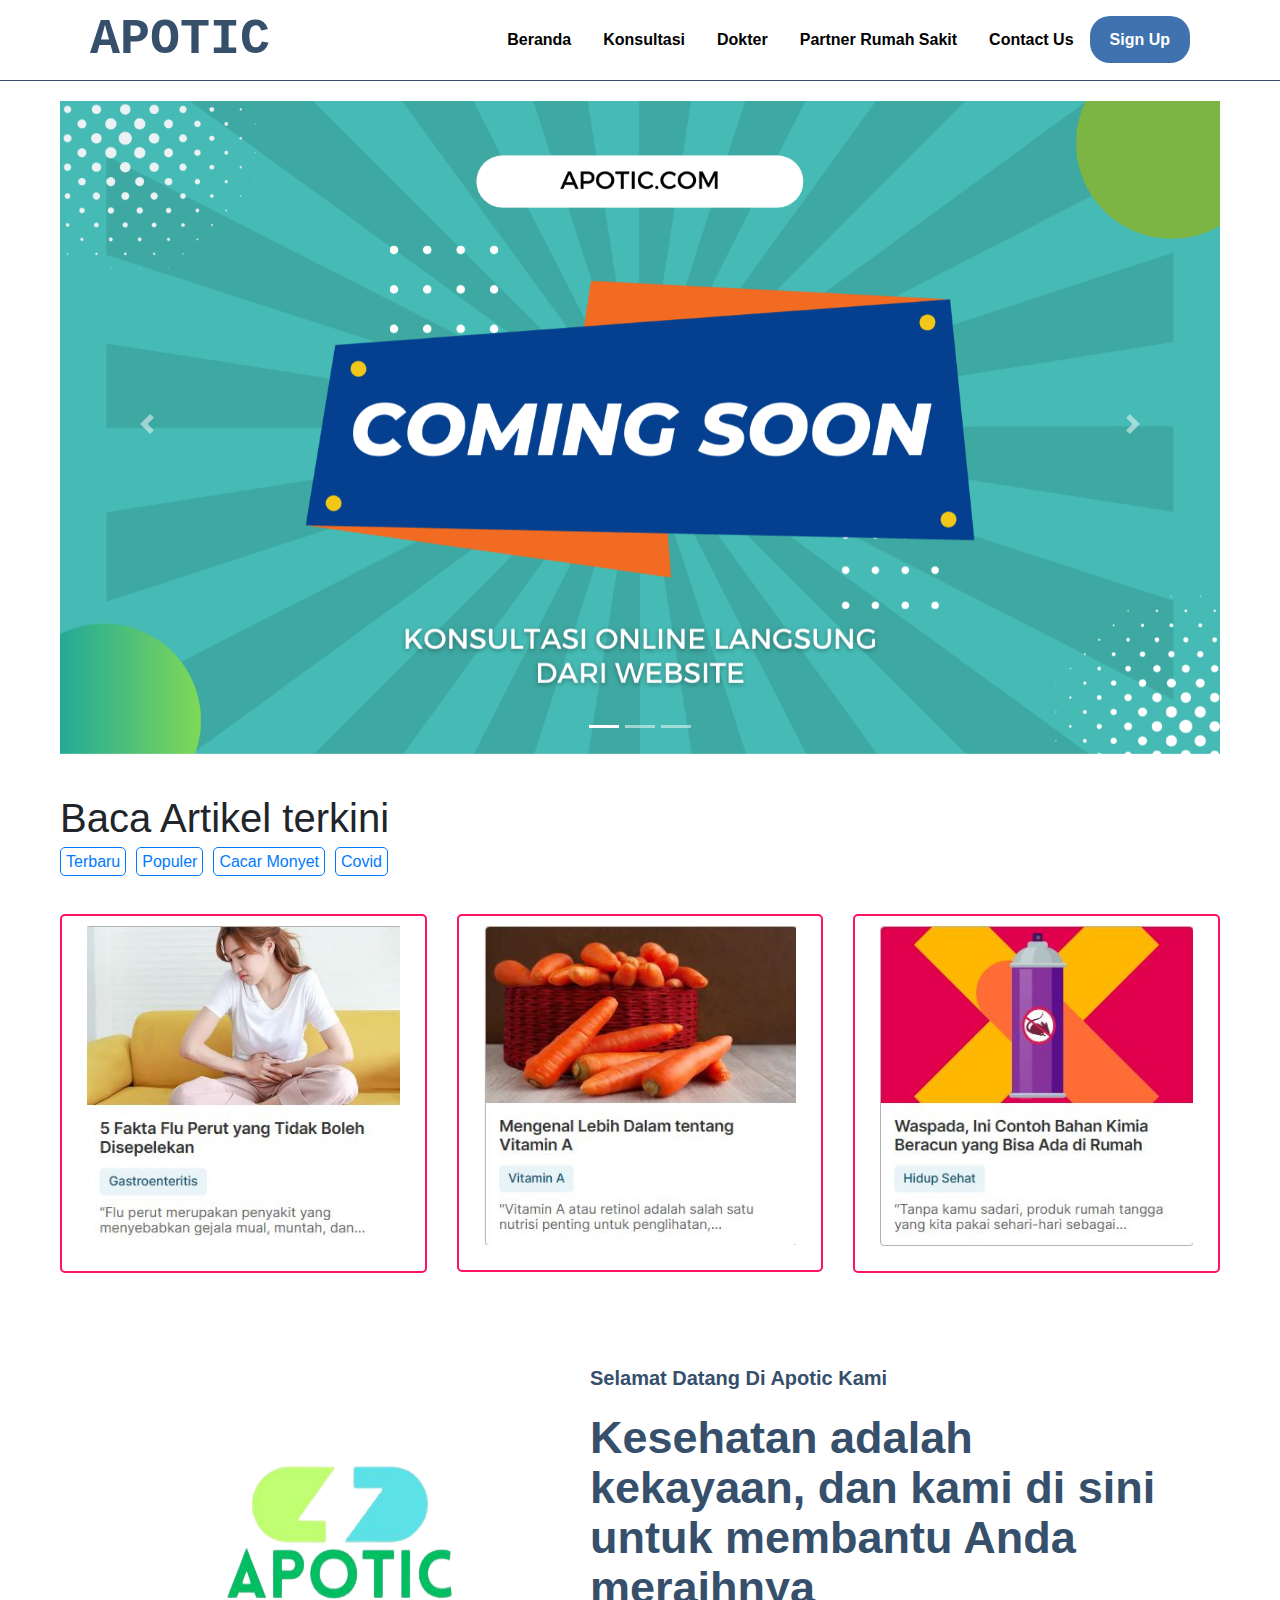
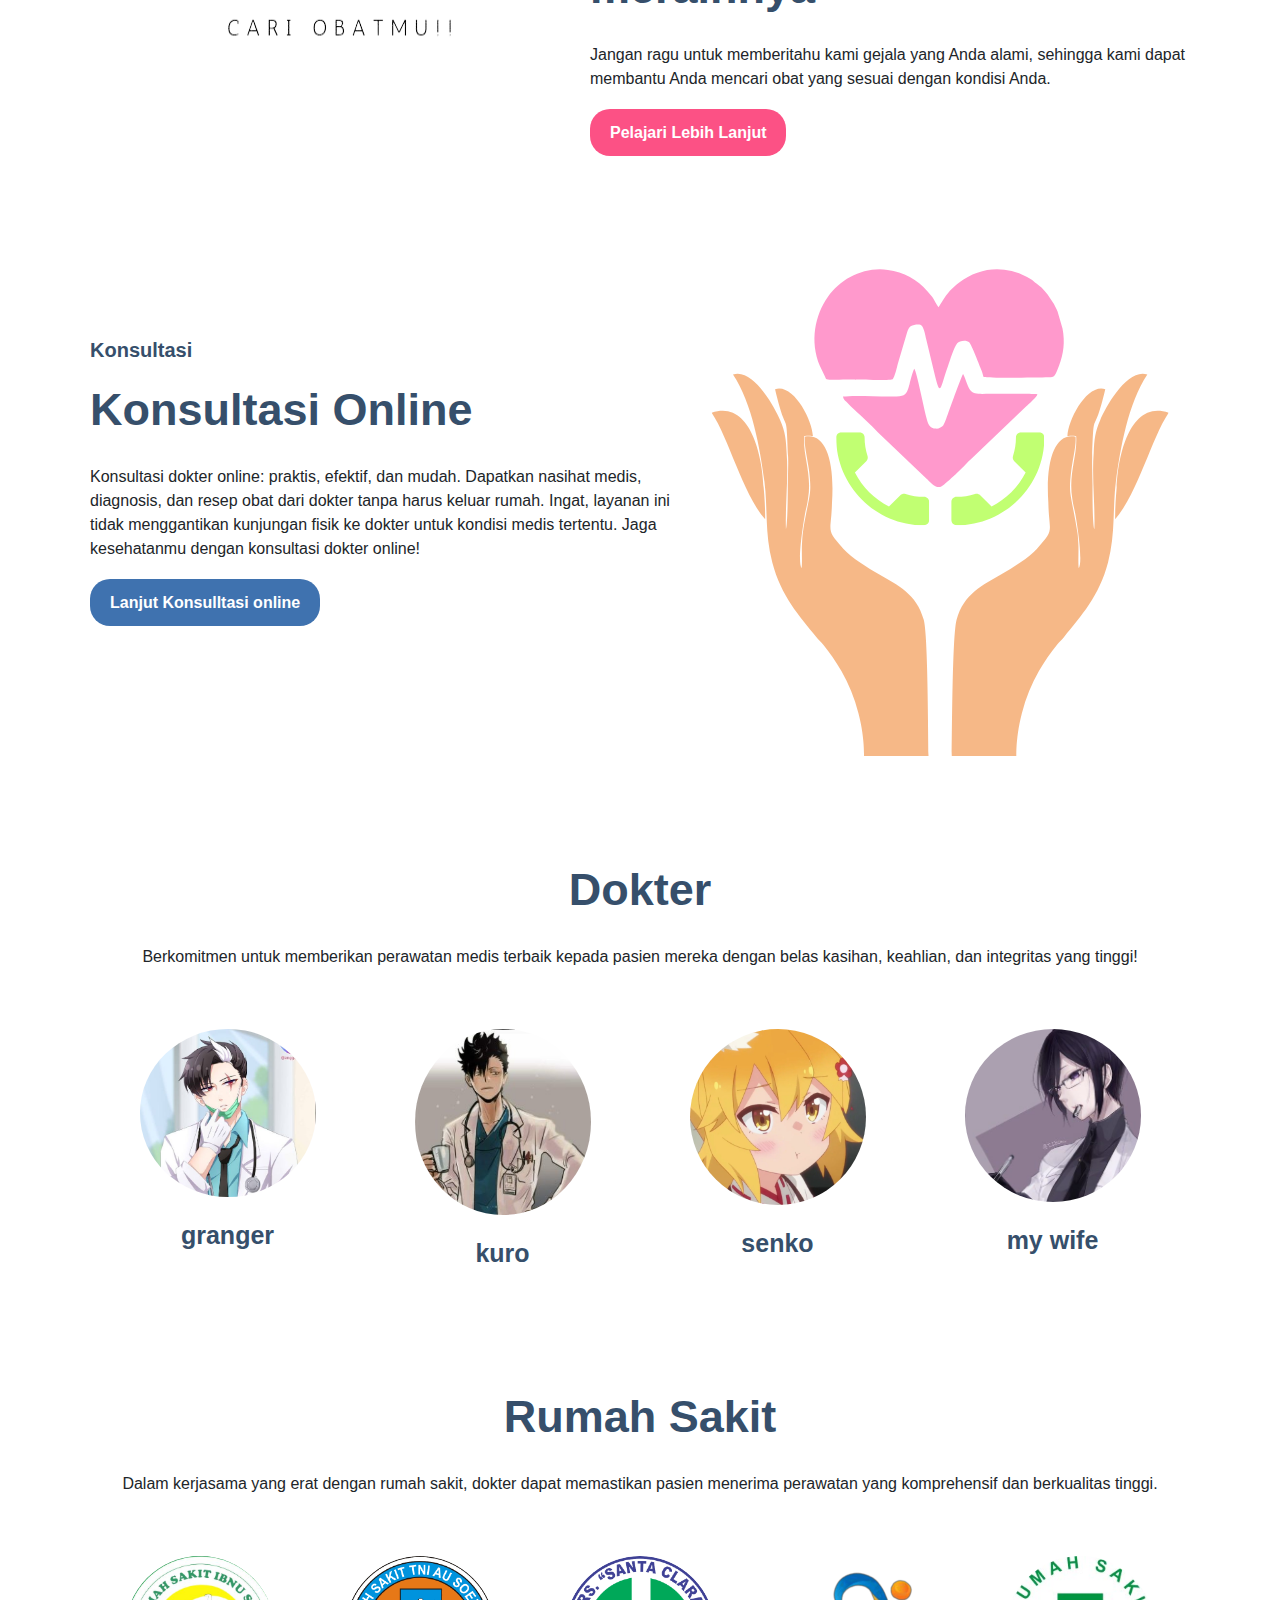
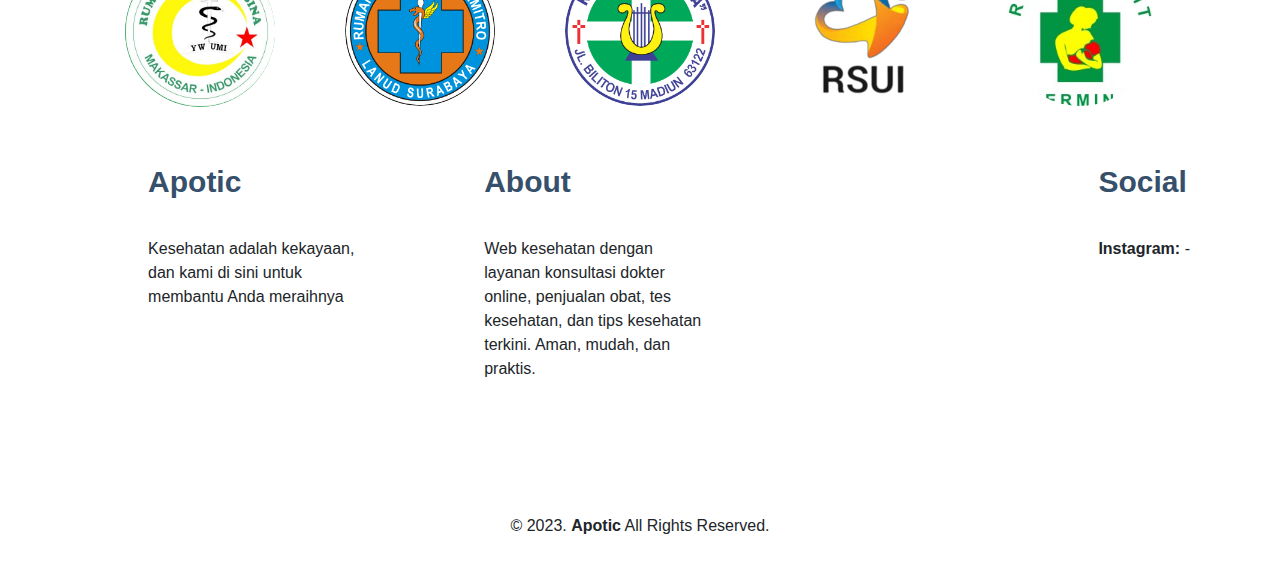
<file: index.html>
<!DOCTYPE html>
<html lang="en">

<head>
    <meta charset="UTF-8">
    <meta name="viewport" content="width=device-width, initial-scale=1.0">
    <link rel="stylesheet" href="https://maxcdn.bootstrapcdn.com/bootstrap/4.0.0/css/bootstrap.min.css" integrity="sha384-Gn5384xqQ1aoWXA+058RXPxPg6fy4IWvTNh0E263XmFcJlSAwiGgFAW/dAiS6JXm" crossorigin="anonymous">
    <script src="https://code.jquery.com/jquery-3.2.1.slim.min.js" integrity="sha384-KJ3o2DKtIkvYIK3UENzmM7KCkRr/rE9/Qpg6aAZGJwFDMVNA/GpGFF93hXpG5KkN" crossorigin="anonymous"></script>
    <script src="https://cdnjs.cloudflare.com/ajax/libs/popper.js/1.12.9/umd/popper.min.js" integrity="sha384-ApNbgh9B+Y1QKtv3Rn7W3mgPxhU9K/ScQsAP7hUibX39j7fakFPskvXusvfa0b4Q" crossorigin="anonymous"></script>
    <script src="https://maxcdn.bootstrapcdn.com/bootstrap/4.0.0/js/bootstrap.min.js" integrity="sha384-JZR6Spejh4U02d8jOt6vLEHfe/JQGiRRSQQxSfFWpi1MquVdAyjUar5+76PVCmYl" crossorigin="anonymous"></script>

    <link href="https://cdn.jsdelivr.net/npm/bootstrap@5.2.3/dist/css/bootstrap.min.css" rel="stylesheet" integrity="sha384-rbsA2VBKQhggwzxH7pPCaAqO46MgnOM80zW1RWuH61DGLwZJEdK2Kadq2F9CUG65" crossorigin="anonymous">
<script src="https://cdn.jsdelivr.net/npm/bootstrap@5.2.3/dist/js/bootstrap.bundle.min.js" integrity="sha384-kenU1KFdBIe4zVF0s0G1M5b4hcpxyD9F7jL+jjXkk+Q2h455rYXK/7HAuoJl+0I4" crossorigin="anonymous"></script>
    <title>Halaman utama</title>
    <link rel="stylesheet" href="style.css">

</head>

<body>
    <nav>
        <div class="wrapper">
            <div class="logo"><a href=''>APOTIC</a></div>
            <div class="menu">
                <ul>
                    <li><a href="#beranda">Beranda</a></li>
                    <li><a href="#konsultasi">Konsultasi</a></li>
                    <li><a href="#dokter">Dokter</a></li>
                    <li><a href="#partners">Partner Rumah Sakit</a></li>
                    <li><a href="#contact">Contact Us</a></li>
                    <li><a href="loginpage.html" class="tbl-biru">Sign Up</a></li>
                </ul>
            </div>
        </div>
    </nav>
    <div class="container">
        <div id="carouselExampleIndicators" class="carousel slide" data-ride="carousel">
            <ol class="carousel-indicators">
                <li data-target="#carouselExampleIndicators" data-slide-to="0" class="active"></li>
                <li data-target="#carouselExampleIndicators" data-slide-to="1"></li>
                <li data-target="#carouselExampleIndicators" data-slide-to="2"></li>
            </ol>
            <div class="carousel-inner">
                <div class="carousel-item active">
                    <img class="d-block w-100" src="img/image2.png" alt="First slide">

                </div>
                <div class="carousel-item">
                    <img class="d-block w-100" src="img/image3.png" alt="Second slide">
                </div>
                <div class="carousel-item">
                    <img class="d-block w-100" src="img/image5.png" alt="Third slide">
                </div>
            </div>
            <a class="carousel-control-prev" href="#carouselExampleIndicators" role="button" data-slide="prev">
                <div class="nav-icon">
                    <span class="carousel-control-prev-icon" aria-hidden="true"></span>
                    <span class="sr-only">Previous</span>
                </div>
            </a>
            <a class="carousel-control-next" href="#carouselExampleIndicators" role="button" data-slide="next">
                <div class="nav-icon">
                    <span class="carousel-control-next-icon" aria-hidden="true"></span>
                    <span class="sr-only">Next</span>
                </div>
            </a>
        </div>
    </div>
    </div>

    <div class="container">
        <h1>Baca Artikel terkini</h2>
            <div class="nav">
                <ul>
                    <li><a href="#">Terbaru</a></li>
                    <li><a href="#">Populer</a></li>
                    <li><a href="#">Cacar Monyet</a></li>
                    <li><a href="#">Covid</a></li>
                </ul>
            </div>
    </div>
    <div class="container">
        <div class="row">
            <div class="col-sm-4">
                <div class="card text-center">
                    <div class="card-body">
                        <a href="https://www.halodoc.com/artikel/mengenal-lebih-dalam-tentang-vitamin-a">
                            <img class="card-gambar" src="img/berita1.jpg">

                        </a>
                    </div>
                </div>
            </div>

            <div class="col-sm-4">
                <div class="card text-center">
                    <div class="card-body">
                        <a href="https://www.halodoc.com/artikel/mengenal-lebih-dalam-tentang-vitamin-a">

                        <img href="" class="card-gambar" src="img/berita2.jpg">
                        </a>
                    </div>
                </div>
            </div>

            <div class="col-sm-4">
                <div class="card text-center">
                    <div class="card-body">
                        <img class="card-gambar" src="img/berita3.jpg">
                    </div>
                </div>
            </div>
        </div>
    </div>



    <div class="wrapper">
        <!-- untuk beranda -->
        <section id="beranda">
            <img src="img/icon1.png" />
            <div class="kolom">
                <p class="deskripsi">Selamat Datang Di Apotic Kami</p>
                <h2 class="font">Kesehatan adalah kekayaan, dan kami di sini untuk membantu Anda meraihnya</h2>
                <p>Jangan ragu untuk memberitahu kami gejala yang Anda alami, sehingga kami dapat membantu Anda mencari obat yang sesuai dengan kondisi Anda.</p>
                <p><a href="" class="tbl-pink">Pelajari Lebih Lanjut</a></p>
            </div>
        </section>

        <!-- untuk konsultasi -->
        <section id="konsultasi">
            <div class="kolom">
                <p class="deskripsi">Konsultasi</p>
                <h2 class="font">Konsultasi Online</h2>
                <p>Konsultasi dokter online: praktis, efektif, dan mudah. Dapatkan nasihat medis, diagnosis, dan resep obat dari dokter tanpa harus keluar rumah. Ingat, layanan ini tidak menggantikan kunjungan fisik ke dokter untuk kondisi medis tertentu.
                    Jaga kesehatanmu dengan konsultasi dokter online!</p>
                <p><a href="konsultasi.html" class="tbl-biru">Lanjut Konsulltasi online</a></p>
            </div>
            <img src="img/icon2.png" />
        </section>

        <!-- untuk dokter -->
        <section id="dokter">
            <div class="tengah">
                <div class="kolom">
                    <h2 class="font">Dokter</h2>
                    <p>Berkomitmen untuk memberikan perawatan medis terbaik kepada pasien mereka dengan belas kasihan, keahlian, dan integritas yang tinggi!</p>
                </div>

                <div class="dokter-list">
                    <div class="kartu-dokter">
                        <img src="img/char1.jpg" />
                        <p>granger</p>
                    </div>
                    <div class="kartu-dokter">
                        <img src="img/char2.jpg" />
                        <p>kuro</p>
                    </div>
                    <div class="kartu-dokter">
                        <img src="img/char3.webp" />
                        <p>senko</p>
                    </div>
                    <div class="kartu-dokter">
                        <img src="img/char4.jpg" />
                        <p>my wife</p>
                    </div>
                </div>
            </div>
        </section>

        <!-- untuk partners -->
        <section id="partners">
            <div class="tengah">
                <div class="kolom">
                    <h2 class="font">Rumah Sakit</h2>
                    <p>Dalam kerjasama yang erat dengan rumah sakit, dokter dapat memastikan pasien menerima perawatan yang komprehensif dan berkualitas tinggi.</p>
                </div>

                <div class="partner-list">
                    <div class="kartu-partner">
                        <img src="img/hospital1.jpg" />
                    </div>
                    <div class="kartu-partner">
                        <img src="img/hosital2.png" />
                    </div>
                    <div class="kartu-partner">
                        <img src="img/hospital3.png" />
                    </div>
                    <div class="kartu-partner">
                        <img src="img/hospital4.png" />
                    </div>
                    <div class="kartu-partner">
                        <img src="img/hospital5.jpeg" />
                    </div>
                </div>
            </div>
        </section>
    </div>

    <div id="contact">
        <div class="wrapper">
            <div class="footer">
                <div class="footer-section1">
                    <h3>Apotic</h3>
                    <p>Kesehatan adalah kekayaan, dan kami di sini untuk membantu Anda meraihnya</p>
                </div>
                <div class="footer-section2">
                    <h3>About</h3>
                    <p>Web kesehatan dengan layanan konsultasi dokter online, penjualan obat, tes kesehatan, dan tips kesehatan terkini. Aman, mudah, dan praktis. </p>
                </div>
                <div class="footer-section3">
                    <div id="maps">
                        <div class="map-container"></div>
                    </div> <iframe src="https://www.google.com/maps/embed?pb=!1m18!1m12!1m3!1d3965.193975039012!2d106.886061774856!3d-6.368938193621203!2m3!1f0!2f0!3f0!3m2!1i1024!2i768!4f13.1!3m3!1m2!1s0x2e69ec98074f44ef%3A0x68af1f8ad3ae806a!2spisang%20barangan%20%22berkah%22!5e0!3m2!1sen!2sid!4v1682945776186!5m2!1sen!2sid"
                        width="250" height="250" style="border:0;" allowfullscreen="" loading="lazy" referrerpolicy="no-referrer-when-downgrade">
                        </iframe>
                </div>
                <div class="footer-section4">
                    <h3>Social</h3>
                    <p><b>Instagram: </b>-</p>
                </div>
            </div>
        </div>
    </div>

    <div id="copyright">
        <div class="wrapper">
            &copy; 2023. <b>Apotic</b> All Rights Reserved.
        </div>
    </div>

</body>

</html>
</file>
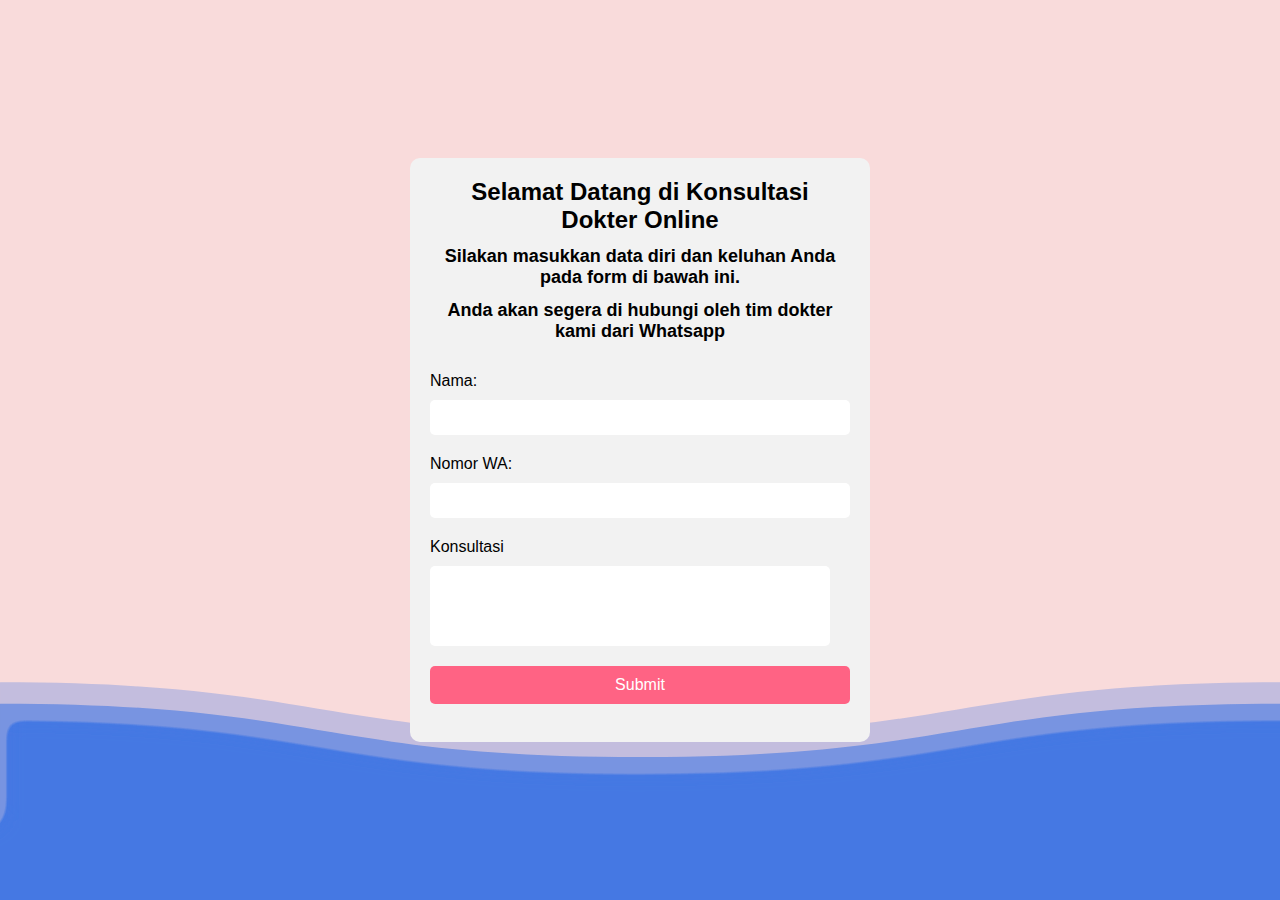
<file: konsultasi.html>
<!DOCTYPE html>
<html>

<head>
    <title>Konsultasi Dokter Online</title>
    <link rel="stylesheet" href="style_konsultasi.css">
</head>

<body>
    <body>
        
        <div class="contact-form">
            
            <span class="heading">Selamat Datang di Konsultasi Dokter Online</span>
            <p class="heading1">Silakan masukkan data diri dan keluhan Anda pada form di bawah ini.</p>
        <p class="heading1">Anda akan segera di hubungi oleh tim dokter kami dari Whatsapp</p><br>
            <form>
              <label for="name">Nama:</label>
              <input type="text" required="">
              <label for="email">Nomor WA:</label>
              <input type="email" id="email" name="email" required="">
              <label for="message">Konsultasi</label>
              <textarea id="message" name="message" required=""></textarea>
              <a href="index.html" type="submit">Submit</a>
            </form>
          </div>
    </body>
    
</body>
<footer>
    <svg viewBox="0 0 120 28">
     <defs> 
        <filter id="goo">
          <feGaussianBlur in="SourceGraphic" stdDeviation="1" result="blur" />
          <feColorMatrix in="blur" mode="matrix" values="
               1 0 0 0 0  
               0 1 0 0 0  
               0 0 1 0 0  
               0 0 0 13 -9" result="goo" />
          <xfeBlend in="SourceGraphic" in2="goo" />
        </filter>
         <path id="wave" d="M 0,10 C 30,10 30,15 60,15 90,15 90,10 120,10 150,10 150,15 180,15 210,15 210,10 240,10 v 28 h -240 z" />
      </defs> 
    
       <use id="wave3" class="wave" xlink:href="#wave" x="0" y="-2" ></use> 
       <use id="wave2" class="wave" xlink:href="#wave" x="0" y="0" ></use>
     
     
      <g class="gooeff" filter="url(#goo)">
      <circle class="drop drop1" cx="20" cy="2" r="8.8"  />
      <circle class="drop drop2" cx="25" cy="2.5" r="7.5"  />
      <circle class="drop drop3" cx="16" cy="2.8" r="9.2"  />
      <circle class="drop drop4" cx="18" cy="2" r="8.8"  />
      <circle class="drop drop5" cx="22" cy="2.5" r="7.5"  />
      <circle class="drop drop6" cx="26" cy="2.8" r="9.2"  />
      <circle class="drop drop1" cx="5" cy="4.4" r="8.8"  />
      <circle class="drop drop2" cx="5" cy="4.1" r="7.5"  />
      <circle class="drop drop3" cx="8" cy="3.8" r="9.2"  />
      <circle class="drop drop4" cx="3" cy="4.4" r="8.8"  />
      <circle class="drop drop5" cx="7" cy="4.1" r="7.5"  />
      <circle class="drop drop6" cx="10" cy="4.3" r="9.2"  />
      
      <circle class="drop drop1" cx="1.2" cy="5.4" r="8.8"  />
      <circle class="drop drop2" cx="5.2" cy="5.1" r="7.5"  />
      <circle class="drop drop3" cx="10.2" cy="5.3" r="9.2"  />
        <circle class="drop drop4" cx="3.2" cy="5.4" r="8.8"  />
      <circle class="drop drop5" cx="14.2" cy="5.1" r="7.5"  />
      <circle class="drop drop6" cx="17.2" cy="4.8" r="9.2"  />
      <use id="wave1" class="wave" xlink:href="#wave" x="0" y="1" />
     </g>  
        <!-- g mask="url(#xxx)">
        <path   id="wave1"  class="wave" d="M 0,10 C 30,10 30,15 60,15 90,15 90,10 120,10 150,10 150,15 180,15 210,15 210,10 240,10 v 28 h -240 z" />
        </g>
      </g -->
    
    </svg>
    
    </footer>
</html>
</file>
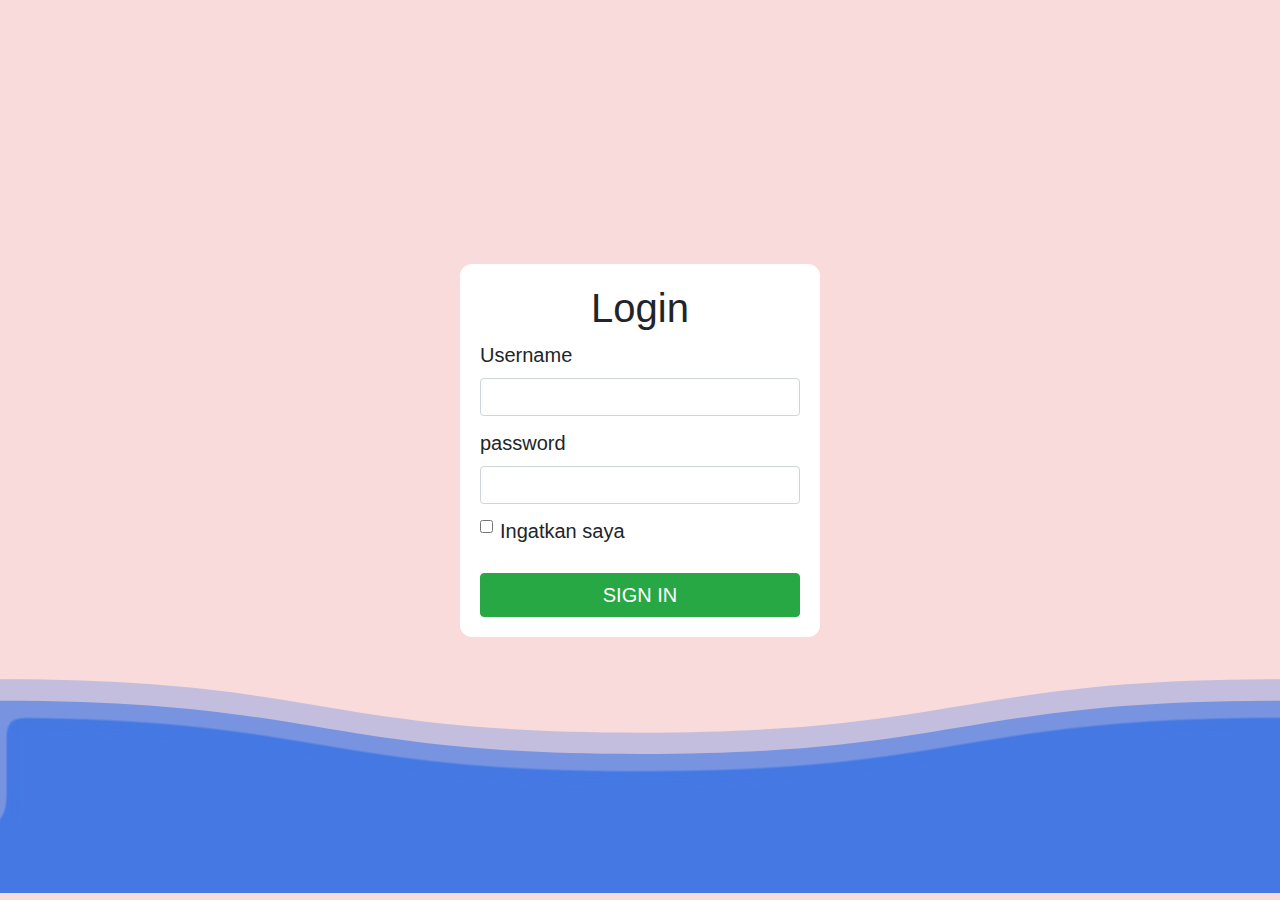
<file: loginpage.html>
<!DOCTYPE html>
<meta charset="utf-8">
<link rel="stylesheet" href="https://maxcdn.bootstrapcdn.com/bootstrap/4.0.0/css/bootstrap.min.css" integrity="sha384-Gn5384xqQ1aoWXA+058RXPxPg6fy4IWvTNh0E263XmFcJlSAwiGgFAW/dAiS6JXm" crossorigin="anonymous">
<script src="https://code.jquery.com/jquery-3.2.1.slim.min.js" integrity="sha384-KJ3o2DKtIkvYIK3UENzmM7KCkRr/rE9/Qpg6aAZGJwFDMVNA/GpGFF93hXpG5KkN" crossorigin="anonymous"></script>
<script src="https://cdnjs.cloudflare.com/ajax/libs/popper.js/1.12.9/umd/popper.min.js" integrity="sha384-ApNbgh9B+Y1QKtv3Rn7W3mgPxhU9K/ScQsAP7hUibX39j7fakFPskvXusvfa0b4Q" crossorigin="anonymous"></script>
<script src="https://maxcdn.bootstrapcdn.com/bootstrap/4.0.0/js/bootstrap.min.js" integrity="sha384-JZR6Spejh4U02d8jOt6vLEHfe/JQGiRRSQQxSfFWpi1MquVdAyjUar5+76PVCmYl" crossorigin="anonymous"></script>
<html>
    

  
        <head>
            <title>Halaman Login</title>
            <link rel="stylesheet" href="style1.css">
        </head>
           
        <body>
            
                <div class='air air1'></div>
            <div class="Login">
              <h1 class="text-center">Login</h1> 
              <form class="login_form" action="index.html" method="post" name="form" onsubmit="return validated()">
                    <div class="form-group">
                        <label class="form-label" for="username">Username</label>
                        <input class="form-control" type="text" id="username">
                    </div>
                    <div class="form-group">
                        <label class="form-label" for="password">password</label>
                        <input class="form-control" type="password" id="password">
                    </div>
                    <div class="form-group form-check">
                        <input class="form-check-input" type="checkbox" id="check">
                        <label class="form-check-label" for="check">Ingatkan saya</label>
                        
                    </div>
                    <input class="btn btn-success w-100" type="submit" value="SIGN IN">
                    
                </form>   
            </div> 
             
        </body>
         
        <script type="text/javascript">
            function validate() {
                var username = document.getElementById("username").value;
                var password = document.getElementById("password").value;
                if (username == "" || password == "") {
                    alert("Username dan password harus diisi.");
                    return false;
                }
                else if (username == "admin" && password == "password") {
                    alert("Login berhasil.");
                    function myFunction() {
                     location.replace("https://www.w3schools.com")
}
                    return true;
                }
                
                else {
                    alert("Username atau password salah.");
                    return false;
                }
                
            }
            
        </script>
<footer>
    <svg viewBox="0 0 120 28">
     <defs> 
        <filter id="goo">
          <feGaussianBlur in="SourceGraphic" stdDeviation="1" result="blur" />
          <feColorMatrix in="blur" mode="matrix" values="
               1 0 0 0 0  
               0 1 0 0 0  
               0 0 1 0 0  
               0 0 0 13 -9" result="goo" />
          <xfeBlend in="SourceGraphic" in2="goo" />
        </filter>
         <path id="wave" d="M 0,10 C 30,10 30,15 60,15 90,15 90,10 120,10 150,10 150,15 180,15 210,15 210,10 240,10 v 28 h -240 z" />
      </defs> 
    
       <use id="wave3" class="wave" xlink:href="#wave" x="0" y="-2" ></use> 
       <use id="wave2" class="wave" xlink:href="#wave" x="0" y="0" ></use>
     
     
      <g class="gooeff" filter="url(#goo)">
      <circle class="drop drop1" cx="20" cy="2" r="8.8"  />
      <circle class="drop drop2" cx="25" cy="2.5" r="7.5"  />
      <circle class="drop drop3" cx="16" cy="2.8" r="9.2"  />
      <circle class="drop drop4" cx="18" cy="2" r="8.8"  />
      <circle class="drop drop5" cx="22" cy="2.5" r="7.5"  />
      <circle class="drop drop6" cx="26" cy="2.8" r="9.2"  />
      <circle class="drop drop1" cx="5" cy="4.4" r="8.8"  />
      <circle class="drop drop2" cx="5" cy="4.1" r="7.5"  />
      <circle class="drop drop3" cx="8" cy="3.8" r="9.2"  />
      <circle class="drop drop4" cx="3" cy="4.4" r="8.8"  />
      <circle class="drop drop5" cx="7" cy="4.1" r="7.5"  />
      <circle class="drop drop6" cx="10" cy="4.3" r="9.2"  />
      
      <circle class="drop drop1" cx="1.2" cy="5.4" r="8.8"  />
      <circle class="drop drop2" cx="5.2" cy="5.1" r="7.5"  />
      <circle class="drop drop3" cx="10.2" cy="5.3" r="9.2"  />
        <circle class="drop drop4" cx="3.2" cy="5.4" r="8.8"  />
      <circle class="drop drop5" cx="14.2" cy="5.1" r="7.5"  />
      <circle class="drop drop6" cx="17.2" cy="4.8" r="9.2"  />
      <use id="wave1" class="wave" xlink:href="#wave" x="0" y="1" />
     </g>  
        <!-- g mask="url(#xxx)">
        <path   id="wave1"  class="wave" d="M 0,10 C 30,10 30,15 60,15 90,15 90,10 120,10 150,10 150,15 180,15 210,15 210,10 240,10 v 28 h -240 z" />
        </g>
      </g -->
    
    </svg>
    
    </footer>
    </html>
</file>
<file: style.css>
* {
    text-decoration: none;
    margin: 0px;
    padding: 0px;
}

body {
    margin: 0px;
    padding: 0px;
    font-family: Verdana, Geneva, Tahoma, sans-serif;
}

.wrapper {
    width: 1100px;
    margin: auto;
    position: relative;
}

.logo a {
    font-size: 50px;
    font-weight: 800;
    float: left;
    font-family: courier;
    color: #364f6b;
}

.menu {
    float: right;
}

nav {
    width: 100%;
    margin: auto;
    display: flex;
    line-height: 80px;
    position: sticky;
    position: -webkit-sticky;
    top: 0;
    background: #FFFFFF;
    z-index: 1;
    border-bottom: 1px solid #364f6b;
}

nav ul {
    list-style-type: none;
    margin: 0;
    padding: 0;
    overflow: hidden;
}

nav ul li {
    float: left;
}

nav ul li a {
    color: black;
    font-weight: bold;
    text-align: center;
    padding: 0px 16px 0px 16px;
    text-decoration: none;
}

nav ul li a:hover {
    text-decoration: underline;
}

section {
    margin: auto;
    display: flex;
    margin-bottom: 50px;
}

.kolom {
    margin-top: 50px;
    margin-bottom: 50px;
}

.kolom .deskripsi {
    font-size: 20px;
    font-weight: bold;
    font-family: Verdana, Geneva, Tahoma, sans-serif;
    color: #364f6b;
}

h2 {
    font-family: Verdana, Geneva, Tahoma, sans-serif;
    font-weight: 800;
    font-size: 45px;
    margin-bottom: 20px;
    color: #364f6b;
    width: 100%;
    line-height: 50px;
}

a.tbl-biru {
    background: #3f72af;
    border-radius: 20px;
    margin-top: 20px;
    padding: 15px 20px 15px 20px;
    color: #FFFFFF;
    cursor: pointer;
    font-weight: bold;
}

a.tbl-biru:hover {
    background: #fc5185;
    text-decoration: none;
}

a.tbl-pink {
    background: #fc5185;
    border-radius: 20px;
    margin-top: 20px;
    padding: 15px 20px 15px 20px;
    color: #FFFFFF;
    cursor: pointer;
    font-weight: bold;
}

a.tbl-pink:hover {
    background: #3f72af;
    text-decoration: none;
}

p {
    margin: 10px 0px 10px 0px;
    padding: 10px 0px 10px 0px;
}

.tengah {
    text-align: center;
    width: 100%;
}

.dokter-list {
    width: 100%;
    position: relative;
    display: flex;
    flex-wrap: wrap;
}

.kartu-dokter {
    width: 20%;
    margin: 0 auto;
}

.kartu-dokter img {
    width: 80%;
    border-radius: 50%;
}

.kartu-dokter p {
    font-family: Verdana, Geneva, Tahoma, sans-serif;
    font-weight: 800;
    font-size: 25px;
    text-align: center;
    color: #364f6b;
}

.partner-list {
    width: 100%;
    position: relative;
    display: flex;
    flex-wrap: wrap;
}

.kartu-partner {
    width: 20%;
    margin: 0 auto;
}

.kartu-partner img {
    width: 150px;
    border-radius: 50%;
}

contact {
    background: #dedede;
    padding: 50px 0px 50px 0px;
}

.footer {
    width: 100%;
    position: relative;
    display: flex;
    flex-wrap: wrap;
    margin: auto;
}

.footer-section1 {
    width: 20%;
    margin: 0 auto;
}
.footer-section2 {
    width: 20%;
    margin: 0 auto;
}
.footer-section3 {
    width: 20%;
    margin: 0 auto;
}

h3 {
    font-family: Verdana, Geneva, Tahoma, sans-serif;
    font-weight: 800;
    font-size: 30px;
    margin-bottom: 20px;
    color: #364f6b;
    width: 100%;
    line-height: 50px;
}

#copyright {
    text-align: center;
    width: 100%;
    padding: 50px 0px 50px 0px;
    margin-top: 50px;
}

@media screen and (max-width: 991.98px) {
    .wrapper {
        width: 90%;
    }
    .logo a {
        display: block;
        width: 100%;
        text-align: center;
    }
    nav .menu {
        width: 100%;
        margin: 0;
    }
    nav .menu ul {
        text-align: center;
        margin: auto;
        line-height: 60px;
    }
    nav .menu ul li {
        display: inline-block;
        float: none;
    }
    section {
        display: block;
    }
    .footer-section1 {
        width: 20rem;
        margin: 0 auto;
    }
    .footer-section2 {
        width: 20rem;
        margin: 0 auto;
    }
    .footer-section3 {
        width: 20rem;
        margin: 0 auto;
    }
    .footer-section4 {
        width: 20rem;
        margin: 0 auto;
    }
    section img {
        display: block;
        width: 100%;
        height: auto;
    }
    .kartu-dokter {
        width: 50%;
    }
    .kartu-partner {
        width: 50%;
    }
}

.container {
    max-width: 1200px;
    margin: 0 auto;
    padding: 20px;
}

.nav ul {
    list-style-type: none;
    margin: 0;
    padding: 0;
    display: flex;
}

.nav ul li {
    margin-right: 10px;
}

.nav ul li a {
    text-decoration: none;
    color: #007bff;
    padding: 5px;
    border: 1px solid #007bff;
    border-radius: 5px;
}

.nav ul li a:hover {
    background-color: #007bff;
    color: #fff;
}

.card {
    background-color: #fff;
    padding: 5px;
    border: 2px solid #ff1361;
    border-radius: 5px;
}

.card-gambar {
    max-width: 100%;
    height: auto;
}

.card-gambar1 {
    max-width: 100%;
    height: 155px;
}

.card-body {
    padding-top: 5px;
}

.card1 {
    background-color: aliceblue;
    padding-top: 25px;
    border: 2px solid aquamarine;
    border-radius: 5px;
    margin-left: 25px;
    margin-top: 25px;
}

.card h2 {
    margin-top: 0;
}
.font{
    font-family: Verdana, Geneva, Tahoma, sans-serif;
}

@keyframes textclip {
    to {
        background-position: 200% center;
    }
}
</file>
<file: style_konsultasi.css>
@import url('https://fonts.googleapis.com/css2?family=Montserrat:wght@100;300&display=swap');
*{
    margin: 0;
    padding: 0;
    box-sizing: border-box;
}
body{
    height: 100vh;
    display: flex;
    align-items: center;
    justify-content: center;
    background: #f9dbdb;
}
.contact-form {
    width: 460px;
    background-color: #f2f2f2;
    padding: 20px;
    border-radius: 10px;
  }
  
  .contact-form label {
    color: black;
  }
  
  .contact-form .heading1 {
    font-size: 18px;
    color: black;
    ;
    margin-bottom: 12px;
    font-weight: bold;
    display: block;
    text-align: center;
  }
  .contact-form .heading {
    font-size: 24px;
    color: black;
    ;
    margin-bottom: 12px;
    font-weight: bold;
    display: block;
    text-align: center;
  }
  
  .contact-form form {
    display: flex;
    flex-direction: column;
  }
  
  .contact-form label {
    margin-bottom: 10px;
  }
  
  textarea {
    resize: none;
    height: 80px;
    width: 400px;
  }
  
  .contact-form input, .contact-form textarea {
    padding: 10px;
    border: none;
    border-radius: 5px;
    margin-bottom: 20px;
  }
  
  .contact-form input:focus, .contact-form textarea:focus {
    outline: none;
    box-shadow: 0 0 5px #ff6384;
    transform: scale(1.05);
    transition: transform 0.3s ease-in-out;
  }
  
  .contact-form a[type="submit"] {
    background-color: #ff6384;
    color: #fff;
    border: none;
    border-radius: 5px;
    padding: 10px 15px;
    font-size: 16px;
    cursor: pointer;
    text-align: center;
  }
  
  .contact-form a[type="submit"]:hover {
    transform: scale(1.1);
    transition: transform 0.3s ease-in-out;
  }
  @import url("https://fonts.googleapis.com/css?family=Lato:400,400i,700");

body {
  font-family: Lato, sans-serif;
  --col-deepblue: #4478e3;
}
a {
  color:#fff;
  text-decoration:none;
}
footer {
  width:100vw;
  position:fixed;
  bottom:0px;
  z-index: -1;
}
footer div {
  background-color: var(--col-deepblue);
  margin: -5px 0px 0px 0px;
  padding:0px;
  color: #fff;
  text-align:center;
}
svg {
  width:100%;
  overflow:visible;
}

.wave {
  animation: wave 3s linear;
  animation-iteration-count:infinite;
  fill: #4478e3;
}
.drop {
  fill: var(--col-deepblue);
  xfill: #99000055;
  animation: drop 3.2s linear infinite normal;
  stroke: var(--col-deepblue);
  stroke-width:0.5;
  transform: translateY(25px) ;
  transform-box: fill-box;
  transform-origin: 50% 100%;
}
.drop1 {
  
}
.drop2 {
  animation-delay: 3s;
  animation-duration:3s;
}
.drop3 {
  animation-delay: -2s;
  animation-duration:3.4s;
}
.drop4 {
  animation-delay: 1.7s;
}
.drop5 {
  animation-delay: 2.7s;
  animation-duration:3.1s;
}
.drop6 {
  animation-delay: -2.1s;
  animation-duration:3.2s;
}
.gooeff {
    filter: url(#goo);
}
#wave2 {
  animation-duration:5s;
  animation-direction: reverse;
  opacity: .6
}
#wave3 {
  animation-duration: 7s;
  opacity:.3;
}
@keyframes drop {
  0% {
    transform: translateY(25px); 
  }
  30% {
    transform: translateY(-10px) scale(.1);
  }
  30.001% {
    transform: translateY(25px) scale(1); 
  }
  70% {
    transform: translateY(25px); 
  }
  100% { 
    transform: translateY(-10px) scale(.1);  
  }
}
@keyframes wave {
  to {transform: translateX(-100%);}
}
</file>
<file: style1.css>
*{
    margin: 0;
    padding: 0;
    box-sizing: border-box;
}
body{
    height: 100vh;
    display: flex;
    align-items: center;
    justify-content: center;
    background: #f9dbdb;
}
.Login{
    width: 360px;
    height: min-content;
    padding: 20px;
    border-radius: 12px;
    background: #ffffff;
    align-items: center;
}
.Login form {
    font-size: 20px;
}
.Login form .form-group{
    margin-bottom: 12px;
}
.Login form input[type="submit"]{
    font-size: 20px;
    margin-top: 15px;
}
@import url("https://fonts.googleapis.com/css?family=Lato:400,400i,700");

body {
  font-family: Lato, sans-serif;
  --col-deepblue: #4478e3;
}
a {
  color:#fff;
  text-decoration:none;
}
footer {
  width:100vw;
  position:fixed;
  bottom:0px;
  z-index: -1;
}
footer div {
  background-color: var(--col-deepblue);
  margin: -5px 0px 0px 0px;
  padding:0px;
  color: #fff;
  text-align:center;
}
svg {
  width:100%;
  overflow:visible;
}

.wave {
  animation: wave 3s linear;
  animation-iteration-count:infinite;
  fill: #4478e3;
}
.drop {
  fill: var(--col-deepblue);
  xfill: #99000055;
  animation: drop 3.2s linear infinite normal;
  stroke: var(--col-deepblue);
  stroke-width:0.5;
  transform: translateY(25px) ;
  transform-box: fill-box;
  transform-origin: 50% 100%;
}
.drop1 {
  
}
.drop2 {
  animation-delay: 3s;
  animation-duration:3s;
}
.drop3 {
  animation-delay: -2s;
  animation-duration:3.4s;
}
.drop4 {
  animation-delay: 1.7s;
}
.drop5 {
  animation-delay: 2.7s;
  animation-duration:3.1s;
}
.drop6 {
  animation-delay: -2.1s;
  animation-duration:3.2s;
}
.gooeff {
    filter: url(#goo);
}
#wave2 {
  animation-duration:5s;
  animation-direction: reverse;
  opacity: .6
}
#wave3 {
  animation-duration: 7s;
  opacity:.3;
}
@keyframes drop {
  0% {
    transform: translateY(25px); 
  }
  30% {
    transform: translateY(-10px) scale(.1);
  }
  30.001% {
    transform: translateY(25px) scale(1); 
  }
  70% {
    transform: translateY(25px); 
  }
  100% { 
    transform: translateY(-10px) scale(.1);  
  }
}
@keyframes wave {
  to {transform: translateX(-100%);}
}
</file>
